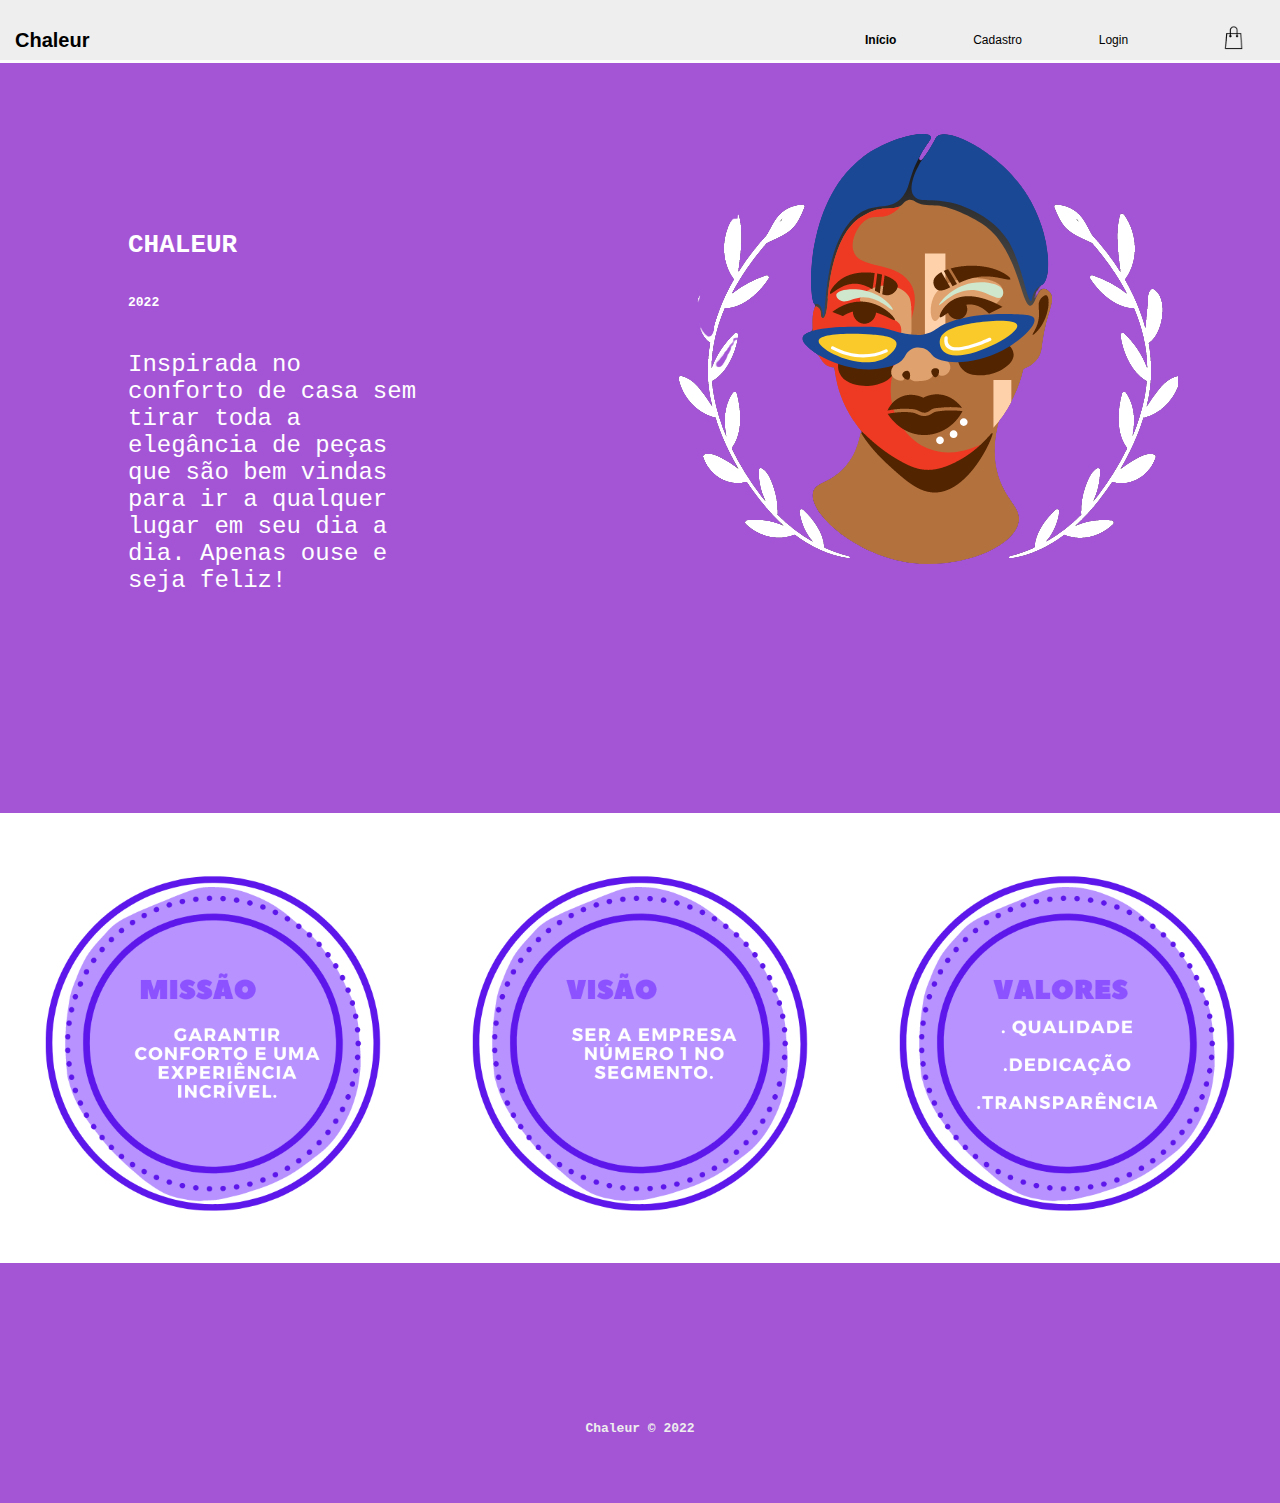
<file: index.html>
<!DOCTYPE html>
<html lang="en">
<head>
  <meta charset="UTF-8">
  <meta http-equiv="X-UA-Compatible" content="IE=edge">
  <meta name="viewport" content="width=device-width, initial-scale=1.0">
  <title>Chaleur</title>
  <link rel="stylesheet" href="style.css">
  <link rel="shortcut icon" type="imagex/png" href="imglogo.ico">
</head>
<body>
  <div class="header">
    <div class="container">
      <h1 style="font-size: 20px;"> Chaleur</h1>
      <ul class="navbar">
        <li class="agora"><a href="#">Início</a></li>
        <li><a href="cadastro.html">Cadastro</a></li>
        <li><a href="login.html">Login</a></li>
        <li><a href="#"><img style="width: 60px;" src="sacola.png" ></a></li>
      </ul>
    </div>
  </div>
  
  <div class="banner">
    <div class="container">
        <h1>CHALEUR</h1>
        
        <h4>2022</h4>
        
      <p>Inspirada no conforto de casa sem tirar toda a elegância de peças que são bem vindas para ir a qualquer lugar em seu dia a dia. Apenas ouse e seja feliz!</p>
    <div class="imgdiv1"><img src="imgHom.png" > </div>
    </div>
  </div>
  <div class="container2">
      <div class="img1"><img  style="width: 350px;" src="missao.png" ></div>
       <div class="img2"><img style="width: 350px;" src="visao.png" alt=""></div>
        <div class="img3"><img style="width: 350px;" src="valores.png" alt=""></div>
  </div>

  <div class="footer">
    <div class="container">
      <h4>Chaleur &copy; 2022</h4>
    </div>
  </div>
</body>
</file>
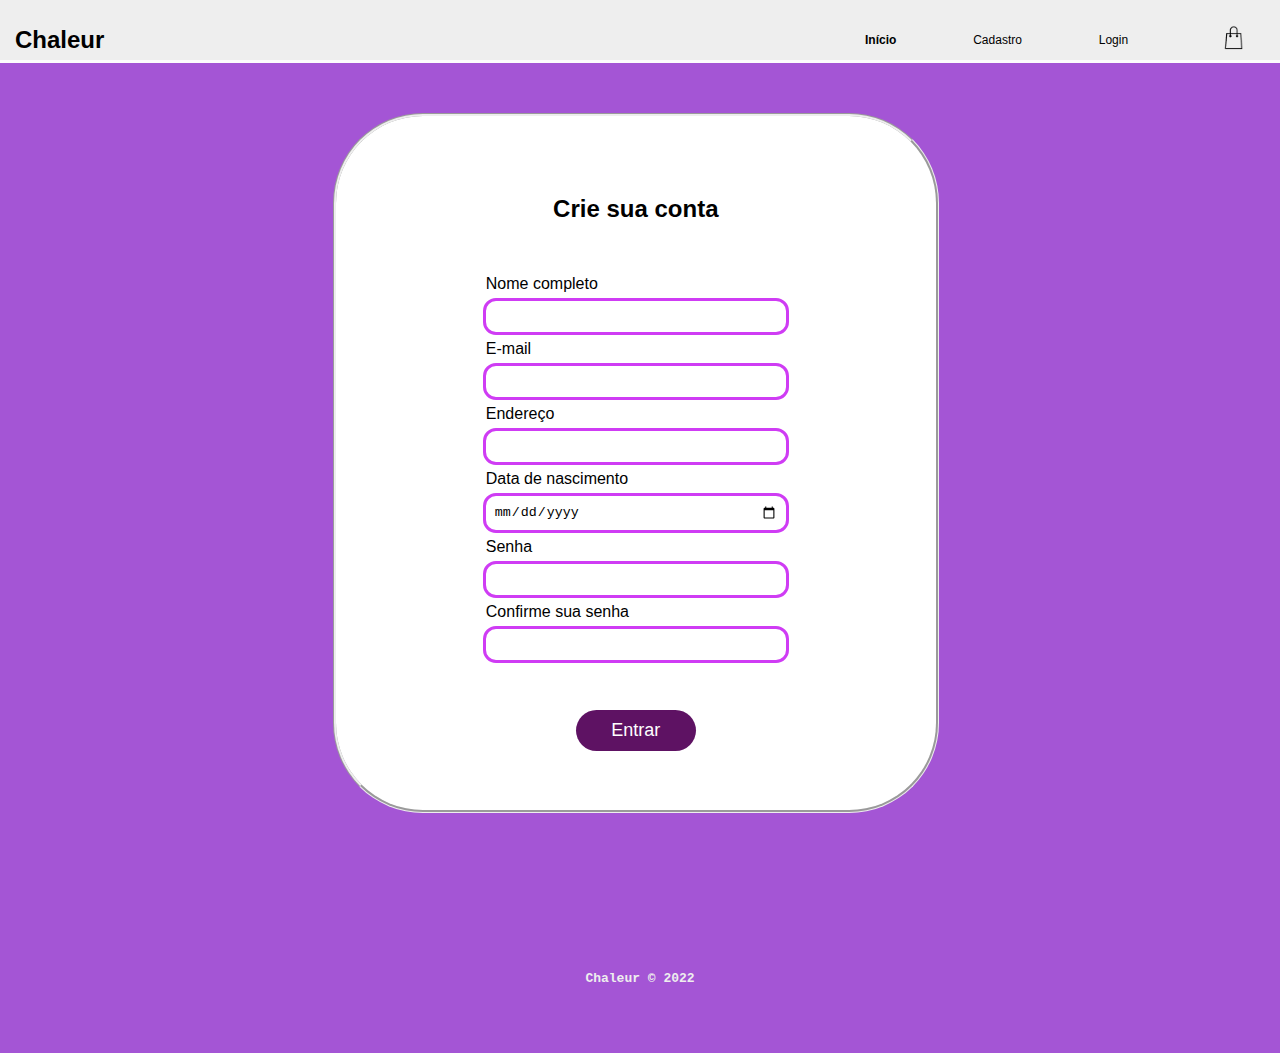
<file: cadastro.html>
<!DOCTYPE html>
<html lang="en">
<head>
  <meta charset="UTF-8">
  <meta http-equiv="X-UA-Compatible" content="IE=edge">
  <meta name="viewport" content="width=device-width, initial-scale=1.0">
  <title>Chaleur | Cadastro</title>
  <link rel="stylesheet" href="style.css">
  <link rel="preconnect" href="https://fonts.googleapis.com">
  <link rel="preconnect" href="https://fonts.gstatic.com" crossorigin>
  <link rel="shortcut icon" type="imagex/png" href="imglogo.ico">
</head>
<body>
  <div class="header">
    <div class="container">
      <h1>Chaleur</h1>
      <ul class="navbar">
        <li class="agora"><a href="index.html">Início</a></li>
        <li><a href="cadastro.html">Cadastro</a></li>
        <li><a href="login.html">Login</a></li>
        <li><a href="#"><img style="width: 60px;" src="sacola.png" alt=""></a></li>
      </ul>
    </div>
  </div>
  
  <div class="banner">
    <div class="container cadastro">
      <div class="card2">
        <h2>Crie sua conta</h2>
        <form class="fomr2">

            <label for="nomeInput">Nome completo</label>
          <input type="text" id="nomeInput" required>

          <label for="emailInput" >E-mail</label>
          <input type="text" id="emailInput" required>

          <label for="enderecoInput">Endereço</label>
          <input type="text" id="enderecoInput" required>

          <label for="dateInput">Data de nascimento</label>
          <input type="date" id="dateInput" required>

          <label for="senhaInput">Senha</label>
          <input type="password" id="senhaInput" required>

          <label for="senha2Input">Confirme sua senha</label>
          <input type="password" id="senha2Input" required>

          <button >Entrar</button>
        </form>
      </div>
    </div>
  </div>

  <div class="footer">
    <div class="container">
      <h4>Chaleur &copy; 2022</h4>
    </div>
  </div>
</body>
</html>
</file>
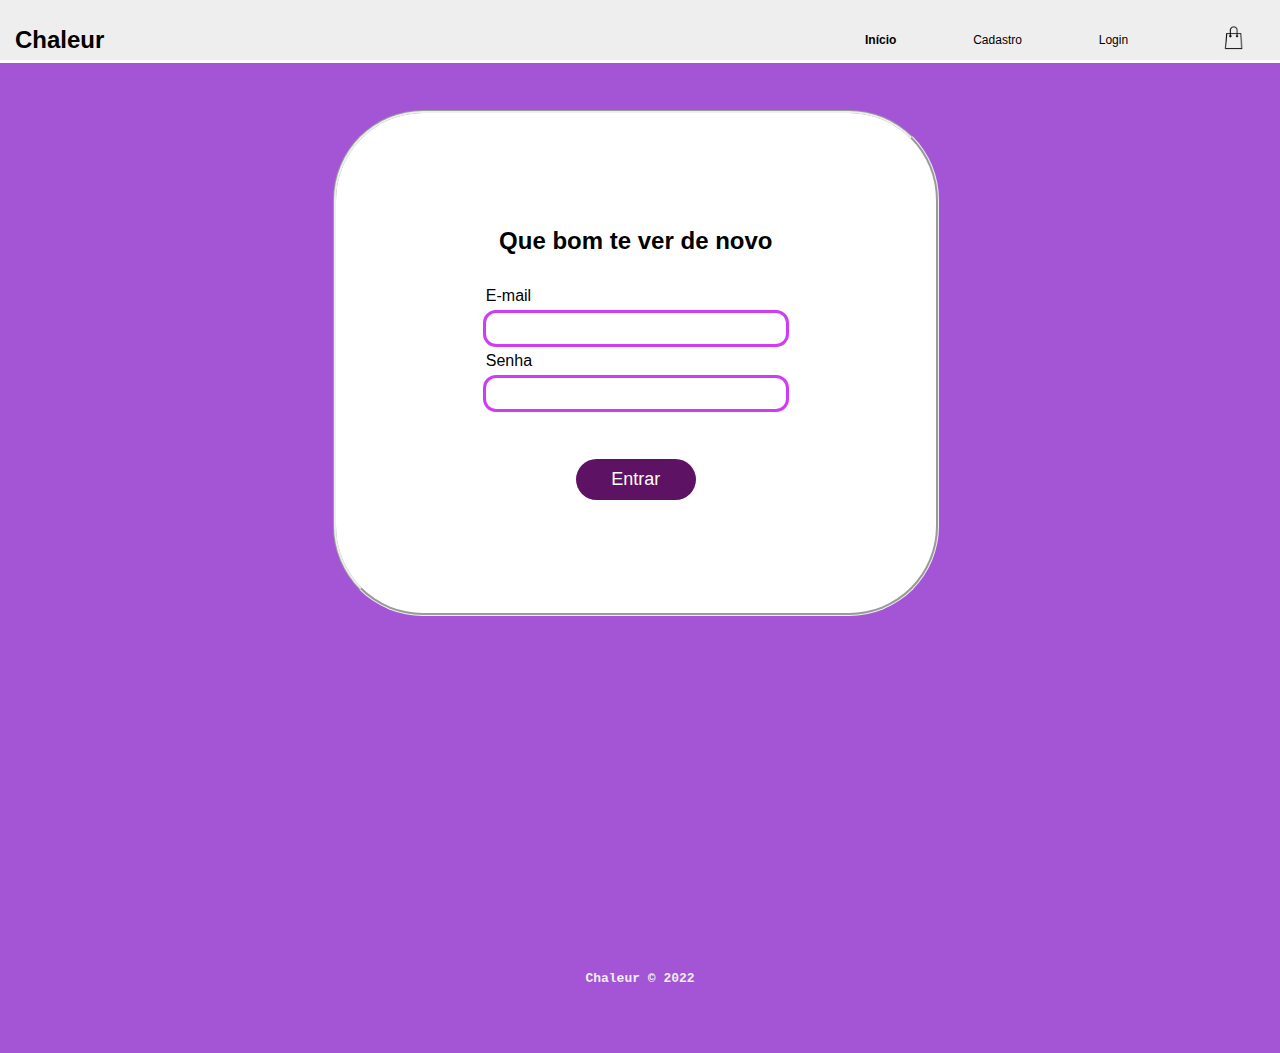
<file: login.html>
<!DOCTYPE html>
<html lang="en">
<head>
  <meta charset="UTF-8">
  <meta http-equiv="X-UA-Compatible" content="IE=edge">
  <meta name="viewport" content="width=device-width, initial-scale=1.0">
  <title>Chaleur | Login</title>
  <link rel="stylesheet" href="style.css">
  <link rel="preconnect" href="https://fonts.googleapis.com">
  <link rel="preconnect" href="https://fonts.gstatic.com" crossorigin>
  <link rel="shortcut icon" type="imagex/png" href="imglogo.ico">
</head>
<body>
  <div class="header">
    <div class="container">
      <h1>Chaleur</h1>
      <ul class="navbar">
        <li class="agora"><a href="index.html">Início</a></li>
        <li><a href="cadastro.html">Cadastro</a></li>
        <li><a href="login.html">Login</a></li>
        <li><a href="#"><img style="width: 60px;" src="sacola.png" alt=""></a></li>
      </ul>
    </div>
  </div>
  
  <div class="banner">
    <div class="container login">
      <div class="card">
        <h2>Que bom te ver de novo</h2>
        <form>
          <label for="emailInput" >E-mail</label>
          <input type="text" id="emailInput" required>

          <label for="senhaInput">Senha</label>
          <input type="password" id="senhaInput" required>

          <button >Entrar</button>
        </form>
      </div>
    </div>
  </div>

  <div class="footer">
    <div class="container">
      <h4>Chaleur &copy; 2022</h4>
    </div>
  </div>
</body>
</html>
</file>
<file: style.css>
body {
    margin: 0;
    padding: 0;
    font-family:Impact, Haettenschweiler, 'Arial Narrow Bold', sans-serif;
    background-color:#a455d5 ;
  }
  
  .header {
    background-color:#eeeeee ;
    color: #000000;
    border-bottom: 3px solid #fcfcfc;
    font-size: 12px;
    width: auto;
    height: 60px;
    
    
  }
  
  .container {
    width: 80%;
    margin: 0 auto;
    

  }
  
  .header .container {
      width: 1250px;
    display: flex;
    justify-content: space-between;
   
    align-items: center
    ;

  }
  
  .navbar {
   display: flex;
   list-style: none;
   width: 400px;
   justify-content: space-between; 
   align-items: center;
   
  }
  
  .navbar a {
    text-decoration: none;
    color: #000000;
 
  }
  
  .agora {
    font-weight: bold;
  }
  

  
  .banner .container {
      margin-top: 5px;
      font-family: monospace;
    height: 600px;
    display: flex;
    color: white;
    align-self: flex-end;
    flex-direction: column;
    margin-top: 150px;
    
    
  }
  .imgdiv1{
     margin-left: 550px;
     margin-top: -500px;
  }
  .imgdiv1 img:hover{
    transform: scale(130%,130%);
    transition-duration: 1s;
    cursor: pointer;
  }
  
  .banner .container.login {
    justify-content: center;
    
  }
  
  .banner p {
   font-size: 24px;
   width: 290px;
   align-items: center;
  }

  .container2{
      background-color: white;
      height: 450px;
      justify-content: space-around;
      align-items: center;
      display: flex;
  }
  
 
  
  .footer {
    background-color: #a455d5;
    color: rgb(238, 238, 238);
     height: 100px;
    margin-top: 90px;
    font-family: monospace;
    
  }
  
  .footer .container {
    display: flex;
    height: 150px;
    align-items: center;
    justify-content: center;
  
  }
  
  .card {
    background-color: #ffffff;
    color:#000000;
    width: 600px;
    height: 500px;
    display: flex;
    flex-direction: column;
    align-items: center;
    justify-content: center;
    border-radius: 90px;
    border-style:groove;
    margin-top: -300px;
    margin-left: 20%;
    font-family: Impact, Haettenschweiler, 'Arial Narrow Bold', sans-serif;
   
  }
  
  .card h2 {
    margin: 0;
    
  }
  
  form {
    display: flex;
    flex-direction: column;
    margin-top: 24px;
    width: 300px;
    
  }
  
  form label {
    margin-top: 8px;
    
  }
  
  form input {
    margin-top: 8px;
    outline: 3px solid #cf3cf4;
    border: 0;
    padding: 8px;
    border-radius: 10px;
   
  }
  
  form button {
   margin-top: 50px;
   background-color: #5e1263;
   color: white;
   padding: 10px 15px;
   width: 120px;
   align-self: center;
   font-size: 18px;
   border: 0;
   border-radius: 30px;
   cursor: pointer;
  
  }

  /* cadastro */

  .banner .container.cadastro {
    justify-content: center;
}

.card2{
    background-color: #ffffff;
    color:#000000;
    width: 600px;
    height: 700px;
    display: flex;
    flex-direction: column;
    align-items: center;
    justify-content: center;
    border-radius: 90px;
    border-style:groove;
    margin-top: -100px;
    margin-left: 20%;
    font-family: Impact, Haettenschweiler, 'Arial Narrow Bold', sans-serif;




}

form .form2{

    display: flex;
    flex-direction: column;
    margin-top: 24px;
    width: 300px;



}

form .form2 input {
    margin-top: 8px;
    outline: 3px solid #cf3cf4;
    border: 0;
    padding: 8px;
    border-radius: 10px;
   
  }

  form .form2 button {
    margin-top: 10px;
    background-color: #5e1263;
    color: white;
    padding: 10px 15px;
    width: 120px;
    align-self: center;
    font-size: 18px;
    border: 0;
    border-radius: 30px;
    cursor: pointer;
   
   }
</file>
